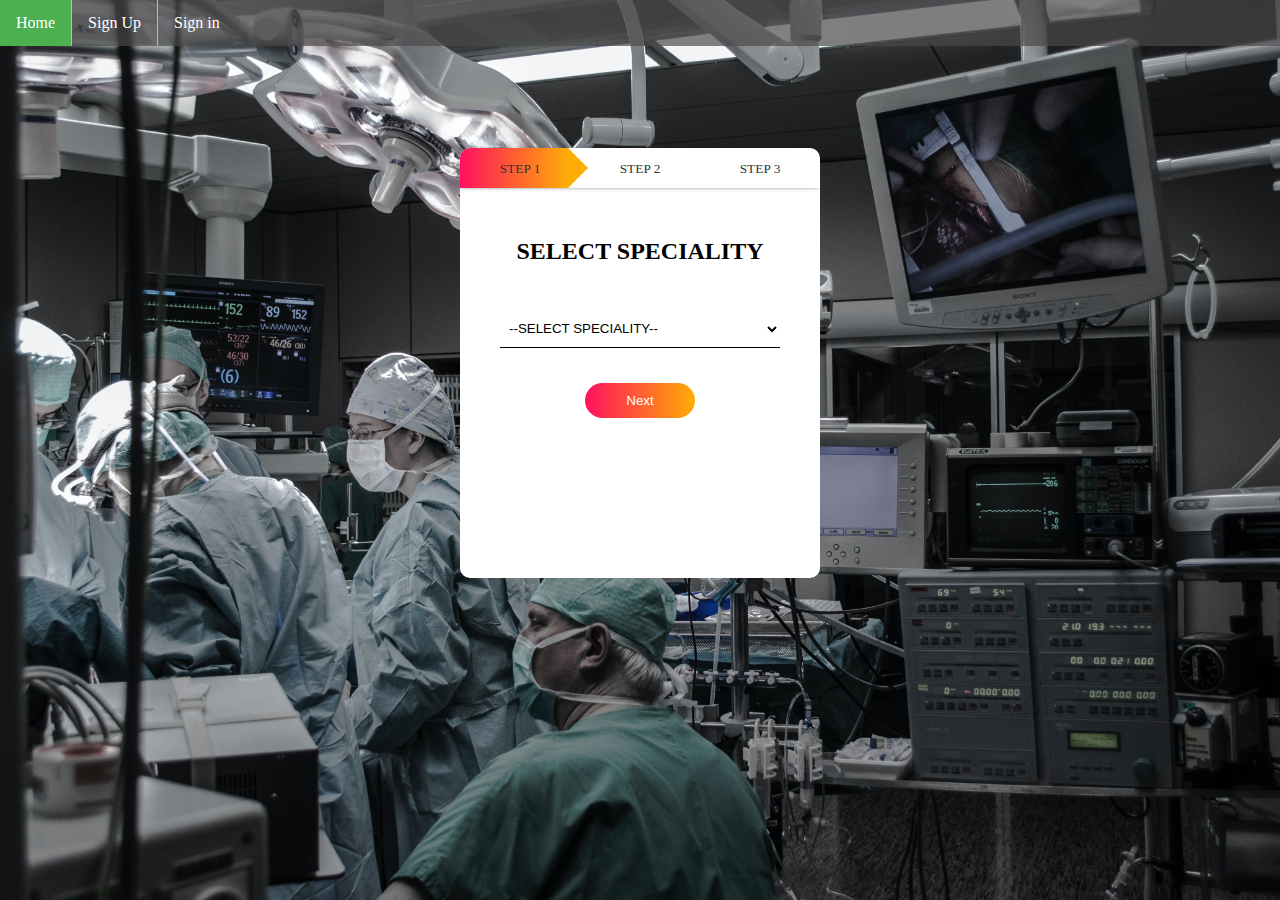
<file: index.html>
<!DOCTYPE html>
<html lang="en">
<head>
    <meta charset="UTF-8">
    <meta name="viewport" content="width=device-width, initial-scale=1.0">
    <title>E_dr.APPOINTMENT</title>
    <link rel="stylesheet" href="./style.css">
    
  
    
</head>
<body>
    <div>
        <ul>
            <li><a class="active" href="apponitment.html">Home</a></li>
            <li><a href="signup.html">Sign Up</a></li>
            <li><a href="signin.html">Sign in</a></li>
            
          </ul>
    </div>
    
    <div class="container">

        <form id="form1">
            <h3 class="heading">SELECT SPECIALITY</h3>
            <select>
    
                <option value='', selected>--SELECT SPECIALITY--</option>
                <option value=''>Orthopedist</option>
                <option value=''>Neurologist</option>
                <option value=''>Cardiologist</option>
                <option value=''>Dermatologist</option>
                <option value=''>Psychiatrist</option>
                <option value=''>Gastrologist</option>
            </select>
       

            
            
            
           
             
            <div class="btn">
                <button type='button' id="next1">Next</button>
            </div>
        </form>

        <form id="form2">
            <h3 class="heading">Pick a City</h3>
            <select>
    
                <option value='', selected>--Select City--</option>
                <option value=''>Delhi</option>
                <option value=''>Mumbai</option>
                <option value=''>Kolkata</option>
                <option value=''>Pune</option>
                
            </select>
           
            
             
            <div class="btn">
                <button type='button' id="back1">BACK</button>
                <button type='button' id="next2">Next</button>
                
            </div>
        </form>

        <form id="form3">
            <h3 class="heading">Select doctor</h3>
            <select>
    
                <option value='', selected>--Select Doctor--</option>
                <option value=''>Dr. Alex</option>
                <option value=''>Dr. drove</option>
                <option value=''>Dr. denna</option>
                <option value=''>Dr. Kamal</option>
            </select>
                
            <input type = "date" placeholder="Select Date"required>
             
            <div class="btn">
                <button type='button' id="back2">Back</button>
            
                <button type='submit'>SUBMIT</button>
            </div>
        </form>
        <div class="step">
            <div id="progress"></div>
            <div class="col"><small>STEP 1</small></div>
            <div class="col"><small>STEP 2</small></div>
            <div class="col"><small>STEP 3</small></div>
        </div>
    </div>

    <script>
        var form1=document.getElementById('form1');
        var form2=document.getElementById('form2');
        var form3=document.getElementById('form3');
        var next1=document.getElementById('next1');
        var next2=document.getElementById('next2');
        var back1=document.getElementById('back1');
        var back2=document.getElementById('back2');

        var progress=document.getElementById('progress');

next1.onclick=function(){

    form1.style.left='-450px';
    form2.style.left="40px";
    progress.style.width="240px";
    }
    back1.onclick=function(){

form1.style.left='40px';
form2.style.left="450px";
progress.style.width="120px";
}

next2.onclick=function(){

form2.style.left='-450px';
form3.style.left="40px";
progress.style.width="360px";
}
back2.onclick=function(){

form2.style.left='40px';
form3.style.left="450px";
progress.style.width="240px";
}

    </script>
</body>
</html>
</file>
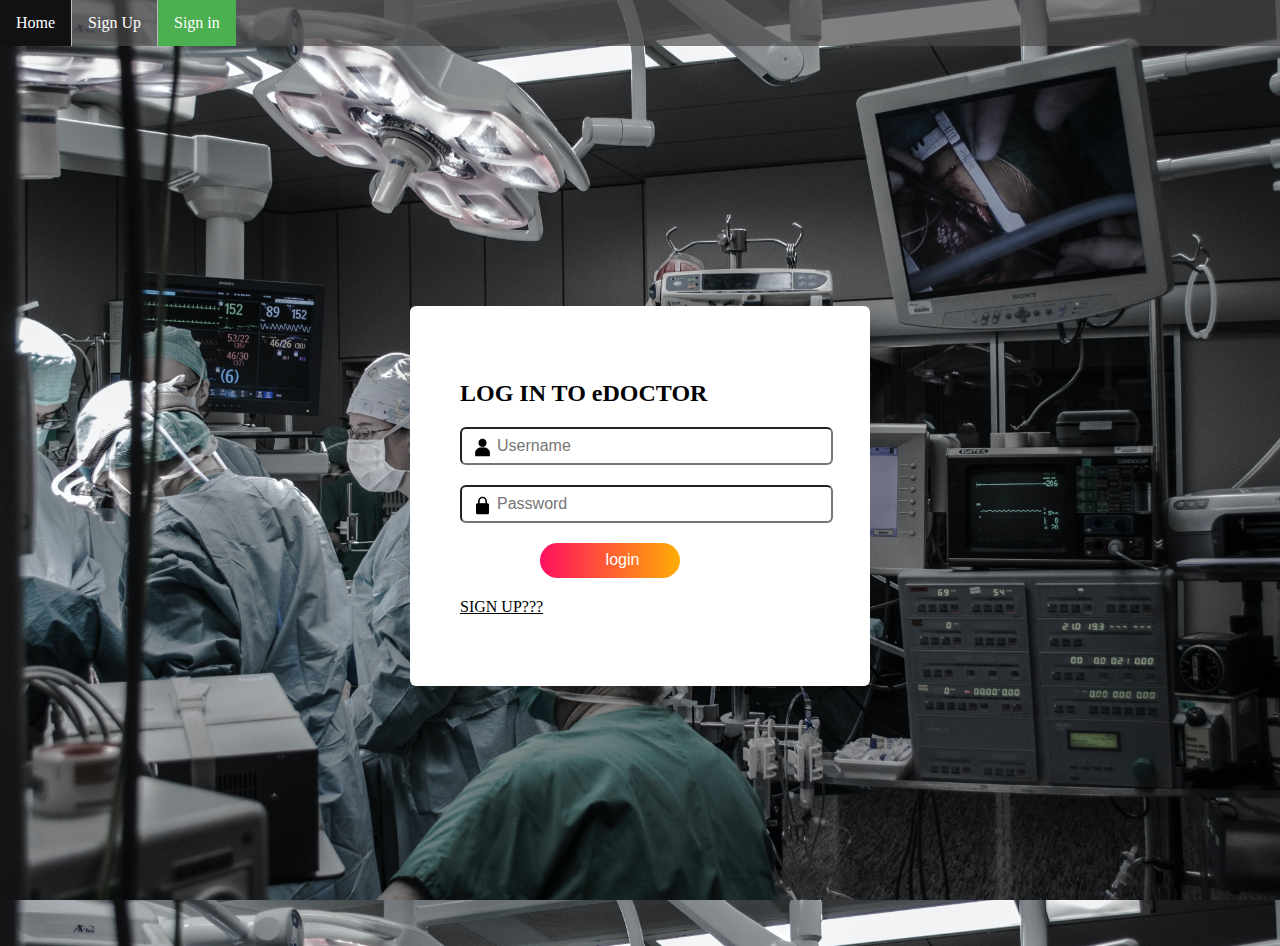
<file: signin.html>
<!DOCTYPE html>
<html lang="en">
<head>
    <meta charset="UTF-8">
    <meta name="viewport" content="width=device-width, initial-scale=1.0">
    <title>Sign IN</title>
</head>
<link rel="stylesheet" href='./signin.css'>
<body>
    <div>
        <ul>
            <li><a href="index.html">Home</a></li>
            <li><a href="signup.html">Sign Up</a></li>
            <li><a class="active" href="signin.html">Sign in</a></li>
            
          </ul>
    </div>
    <section>
    <div class="box">

<div class="form">


<h2>LOG IN TO eDOCTOR</h2>
<form>
<div class="inputbx">

<input type="text" placeholder='Username'>
<img src='./user.png' class="photo">
</div>
<div class="inputbx">
    <input type="password" placeholder="Password">
    <img src="./lock.png" class="photo">
</div>
<div class="inputbx">

    <input type='submit' value='login' id="submit">

</div>

</form>
<p><a href="./signup.html" class="signup">SIGN UP???</a></p>

</div>


    </div>
    </section>
</body>
</html>
</file>
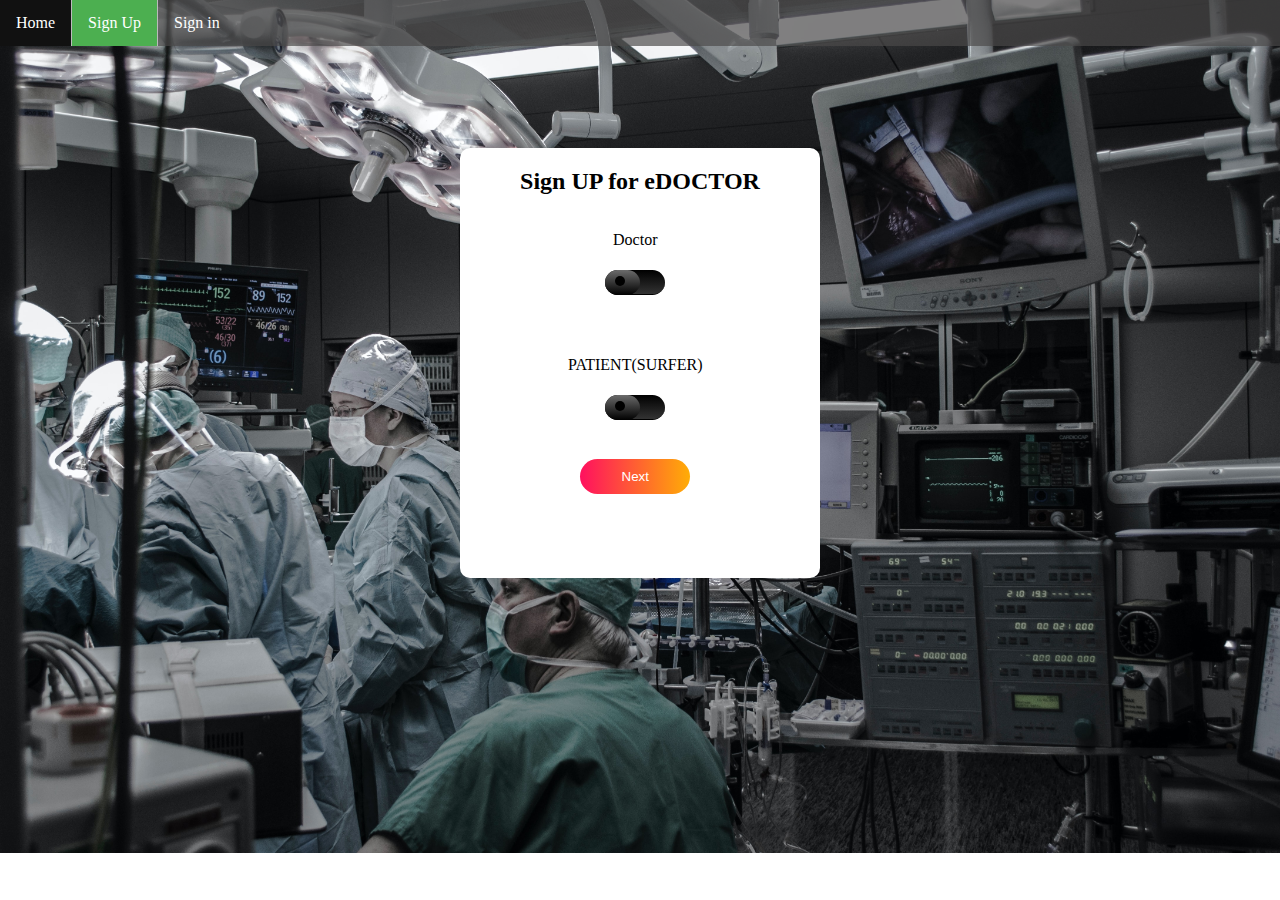
<file: signup.html>
<!DOCTYPE html>
<html lang="en">
<head>
    <meta charset="UTF-8">
    <meta name="viewport" content="width=device-width, initial-scale=1.0">
    <title>eDR.Sign UP</title>
    <link rel="stylesheet" href="./signup.css">
    
</head>
<body>
    <div>
    <ul>
        <li><a href="index.html">Home</a></li>
        <li><a class="active" href="signup.html">Sign Up</a></li>
        <li><a  href="signin.html">Sign in</a></li>
        
      </ul>
    </div>
    <div class="container">

<h2>Sign UP for eDOCTOR</h2>
<form action="" id="form1">

<p>Doctor</p>
<input type="radio" name="checkbox" >
<br><br><br>
<p>PATIENT(SURFER)</p>
<input type="radio" name="checkbox" >
<br>
<div class="btn">
    <button type='button' id="next1">Next</button>
</div>
</form>
<form action="" id="form2">
    <input type="text" placeholder="NAME PLEASE!!">
<input type="email" placeholder="EMAIL PLEASE!">
<input type="password" placeholder="PASSWORD!!">
    <div class="btn">
        
        <button type='button' id="back2">Back</button>
            
        <button type='submit'>SUBMIT</button>
    </div>
    </form>
    

    </div>
    <script>
        var form1=document.getElementById('form1');
        var form2=document.getElementById('form2');
        var next1=document.getElementById('next1');
        var back2=document.getElementById('back2');


next1.onclick=function(){

    form1.style.left='-80%';
    form2.style.left='8%';
}



back2.onclick=function(){

form1.style.left='30%';
form2.style.left='100%';
}

    </script>
</body>
</html>
</file>
<file: style.css>
body {
    margin: 0;
    height: 100vh;
    background-image: url('bg2.jpg');
    background-size: cover;
  
    
}

.top{
color: salmon;
background:linear-gradient(to right,#3a1c71 , #d76d77 , #ffaf7b);
font-family: cursive;
height: 50%;
text-align: center;
width:100%;
display: flex;

}
.top SPAN{

width:30%;

}
.lol{
    color: #000;
    height: 20%;
    
    
    
}
.lol1{
    color: #000;
    margin-right: 60rem;

}
.container{

height: 430px;
width:360px;
margin:8% auto;
margin-top: 8%;
background: #fff;
border-radius: 10px;
position: relative;
overflow: hidden;
text-align: center;
}
h3{
    margin-top:55px;
text-align: center;
margin-bottom: 40px;
color:#777;

}
.container form{

width:280px;
position:absolute;
left:40px;
transition-duration: 0.5s;
} 
form input{

width: 100%;
padding:10px 5px;
margin:5px 0;
border:0;
border-bottom:1px solid black;
outline:none;
background:transparent;

}

form select{

width: 100%;
padding:10px 5px;
margin:5px 0;
border:0;
border-bottom:1px solid black;
outline:none;
background:transparent;

}
.btn{

width:100%;
margin:30px auto;
text-align:center;

}
form button{

width:110px;
height:35px;
margin:0 10px;
background:linear-gradient(to right,#ff105f,#ffad06);
border-radius: 30px;
border: 0;
outline: none;
color:#fff;
cursor:pointer;
}
#form2{

left:450px;
}
#form3{

    left:450px;
    }

 .step{

width:360px;
height:40px;
margin:o auto;
display:flex;
align-items:center;
box-shadow:0 -1px 5px -1px #000;
position:relative;

 }   
 .col{

    width: 120px;
    text-align:center;
    color:#333;
    position:relative;
 }
 #progress{

    position: absolute;
    height: 100%;
    width:30%;
    background:linear-gradient(to right,#ff105f,#ffad06);
    transition:1s;
 }
 #progress::after{

content:'';
height:0;
width:0;
border-top: 20px solid transparent;
border-bottom: 20px solid transparent;
position:absolute;
right:-20px;
top:0;
border-left:20px solid #ffad06;

 }

 .cngt{


    text-align: center;
    align-items: center;
    font-family: cursive;
    color:rgb(251 206 5);
}

.cngt h2{
    font-size: 30px;
    font-weight: bold;
    }
    .cngt h2::after{
        
        content:'';
        animation: cngt infinite 6s;
    
    }
    @keyframes cngt{
    
    5%{
        content:'  IS AWESOME' ;
    }
    
    25%{
        content:'  IS USEFUL' ;
    }
    
    50%{
        content:' CARES ABOUT YOU' ;
    }
    
    75%{
        content:'  PROVIDES SERVICES' ;
    }
    
    100%{
        content:'  IS A FAMILY,JOIN' ;
    }
    
    }
.top a{
    text-decoration: none;
    text-size-adjust: auto;


    color: black;
}     
ul {
    list-style-type: none;
    margin: 0;
    padding: 0;
    overflow: hidden;
    background-color: rgba(75, 73, 73, 0.685);
  }
  
  li {
    float: left;
    border-right:1px solid #bbb;
  }
  
  li:last-child {
    border-right: none;
  }
  
  li a {
    display: block;
    color: white;
    text-align: center;
    padding: 14px 16px;
    text-decoration: none;
  }
  
  li a:hover:not(.active) {
    background-color: #111;
  }
  
  .active {
    background-color: #4CAF50;
  }

  .heading{
    font-weight: bold;
    color: #000000;
    margin-top: 10vh;
    font-size: 1.5em;
  }
</file>
<file: signin.css>
body{

  margin: 0;
  height: 100vh;
  background-image: url('bg2.jpg');
  background-size: cover;


}
.photo{

width:25px;
height: 25px;

}
section{

display: flex;
justify-content: center;
align-items: center;
min-height: 100vh;
/* background-color: #fff; */
/* background: linear-gradient(-30deg,#03a9f4 0%, #3a78b7
50%, #262626 50%, #607d8b 100%);
animation:animate 10s linear infinite; */
}
/* @keyframes animate{

0%{
    filter:hue-rotate(0deg);
}
100%{
    filter:hue-rotate(360deg);
}

} */
.box{
position:relative;
padding:50px;
width:360px;
height:280px;
display: flex;
justify-content: center;
align-items: center;
/* background: rgba(255,255,255,0.1); */
border-radius: 6px;
box-shadow: 0 5px 35px rgba(0,0,0,0.2);
background-color: #fff;

}

.box .form{

position: relative;
width: 100%;

}
.box.form.h2{

color:#000000;
font-weight: 600;
letter-spacing: 2px;
margin-bottom: 30px;


}
.box .form .inputbx{


position:relative;
width:90%;
margin-bottom:20px;

}
.box .form .inputbx input{

width:100%;
outline:none;
border:1px splid rgba(255,255,255,0.2);
background:transparent;
padding:8px 10px;
padding-left:35px;
border-radius:6px;
color:#000000;
font-size:16px;
font-weight:300px;

}
.box .form .inputbx img{

position:absolute;
top:8px;
left:10px;
transform:scale(0.7);
/* filter:invert(1); */


}

.signup{
  color: #000000;
}

#submit{

  width: 140px;
  height: 35px;
  margin: 0 10px;
  background: linear-gradient(to right, #ff105f, #ffad06);
  border-radius: 30px;
  border: 0;
  outline: none;
  color: #fff;
  cursor: pointer;
  text-align:center;
  display: flex;
  justify-items: center;
  margin-left: 5em;
}

ul {
    list-style-type: none;
    margin: 0;
    padding: 0;
    overflow: hidden;
    background-color: rgba(75, 73, 73, 0.685);
  }
  
  li {
    float: left;
    border-right:1px solid #bbb;
  }
  
  li:last-child {
    border-right: none;
  }
  
  li a {
    display: block;
    color: white;
    text-align: center;
    padding: 14px 16px;
    text-decoration: none;
  }
  
  li a:hover:not(.active) {
    background-color: #111;
  }
  
  .active {
    background-color: #4CAF50;
  }
</file>
<file: signup.css>
body{

margin: 0;
background: url('./bg2.jpg');
background-size: cover;
background-repeat: no-repeat;
height:100%;
}
.container{
    height: 430px;
    width:360px;
    margin:8% auto;
    margin-top: 8%;
    background: #fff;
    /* background-color: #6b6b6b; */
    border-radius: 10px;
    position: relative;
    overflow: hidden;
    text-align: center;
    /* background-color: rgba(75, 73, 73, 0.685);
    color: white; */

    /* background-color: white; */
    }
    /* @keyframes animate{

        0%{
            filter:hue-rotate(0deg);
        }
        100%{
            filter:hue-rotate(360deg);
        }}
    h3{
        margin-top:55px;
    text-align: center;
    margin-bottom: 40px;
    color:#777;
    
} */


input[type="radio"]{
position: relative;
width: 60px;
height: 25px;
-webkit-appearance:none;
background: linear-gradient(0deg,#333,#000);
border-radius: 20px;
 text-align: center;
}
input[type="radio"]:before{
    content:'';
    position:absolute;
    top:0;
    left:0;
    width:35px;
    height:25px;
    background: linear-gradient(0deg,#000,#6b6b6b);
    border-radius: 20px;

transition:.5s;


}
input:checked[type="radio"]{

    background: linear-gradient(0deg,#6dd1ff,#20b7ff);
}
input:checked[type="radio"]:before{

left:25px;

}
input[type="radio"]:after{
    content:'';
    position:absolute;
    top:6px;

   
    left:10px;
    width:10px;
    height:10px;
    background: linear-gradient(0deg,#000,#6b6b6b);
    border-radius: 20px;
   background: #000;
   border-radius: 50%;

transition:0.5s;


}
input:checked[type="radio"]:after{
background:#63cdff;
left:45px;
box-shadow:0 0 5px #13b3ff,0 0 15px #13b3ff;
}
.container form{

    
    position:absolute;
    
    transition-duration: 0.5s;
    } 

form input{

    width: 100%;
    padding:10px 5px;
    margin:5px 0;
    border:0;
    border-bottom:1px solid black;
    outline:none;
    background:transparent;
    
    }


    .btn{

        width:100%;
        margin:30px auto;
        text-align:center;
        
        }
        form button{
        
        width:110px;
        height:35px;
        margin:0 10px;
        background:linear-gradient(to right,#ff105f,#ffad06);
        border-radius: 30px;
        border: 0;
        outline: none;
        color:#fff;
        cursor:pointer;
        }
     #form1{

        left: 30%;
        
        transition: 1s;
     }
       #form2{

            left:100%;
            }

            .container form{

               
                position:absolute;
                
                transition-duration: 0.5s;
                } 
                ul {
                    list-style-type: none;
                    margin: 0;
                    padding: 0;
                    overflow: hidden;
                    background-color: rgba(75, 73, 73, 0.685);
                  }
                  
                  li {
                    float: left;
                    border-right:1px solid #bbb;
                  }
                  
                  li:last-child {
                    border-right: none;
                  }
                  
                  li a {
                    display: block;
                    color: white;
                    text-align: center;
                    padding: 14px 16px;
                    text-decoration: none;
                  }
                  
                  li a:hover:not(.active) {
                    background-color: #111;
                  }
                  
                  .active {
                    background-color: #4CAF50;
                  }  
@media only screen and(max-width:744px){

form{

    height:500px;
    width:50%;
    background-color: black;
}
}
@media only screen and (max-width: 695px){

.container{
    display: flex;
    flex-direction: column;
    margin-top: 0px;
    font-size: smaller;
}
}
</file>
